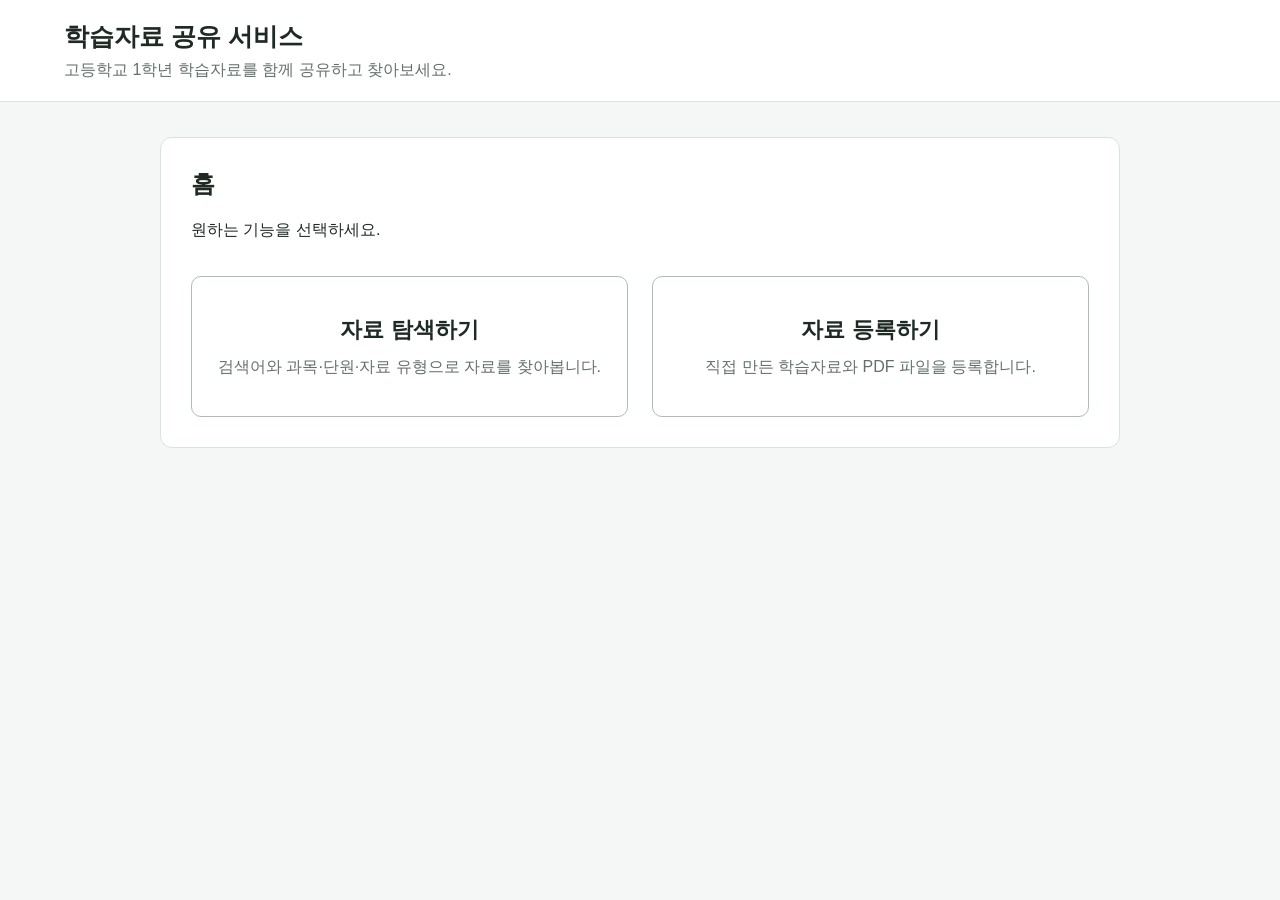
<file: index.html>
<!doctype html>
<html lang="ko">
<head>
<meta charset="utf-8"><meta name="viewport" content="width=device-width,initial-scale=1">
<title>학습자료 공유 서비스</title><link rel="stylesheet" href="style.css">
</head>
<body>
<header><h1>학습자료 공유 서비스</h1><p>고등학교 1학년 학습자료를 함께 공유하고 찾아보세요.</p></header>
<main>
  <h2>홈</h2>
  <p>원하는 기능을 선택하세요.</p>
  <div class="home-grid">
    <a class="home-card" href="search.html"><strong>자료 탐색하기</strong><span>검색어와 과목·단원·자료 유형으로 자료를 찾아봅니다.</span></a>
    <a class="home-card" href="register.html"><strong>자료 등록하기</strong><span>직접 만든 학습자료와 PDF 파일을 등록합니다.</span></a>
  </div>
</main>
</body></html>
</file>
<file: style.css>
* { box-sizing: border-box; }
body {
  margin: 0; font-family: Arial, "Noto Sans KR", sans-serif;
  background: #f4f7f5; color: #1f2a24;
}
header {
  background: #fff; border-bottom: 1px solid #d9e2dc;
  padding: 20px 5%;
}
header a { color: inherit; text-decoration: none; }
header h1 { margin: 0; font-size: 25px; }
header p { margin: 7px 0 0; color: #637068; }
main {
  width: min(960px, 92%); margin: 35px auto;
  background: white; border: 1px solid #d9e2dc; border-radius: 12px;
  padding: 30px;
}
h2 { margin-top: 0; }
.home-grid {
  display: grid; grid-template-columns: 1fr 1fr; gap: 24px; margin-top: 35px;
}
.home-card {
  display: block; padding: 38px 25px; border: 1px solid #aebdb3;
  border-radius: 10px; text-decoration: none; color: inherit; text-align: center;
}
.home-card:hover { background: #f1f7f3; }
.home-card strong { display: block; font-size: 22px; margin-bottom: 12px; }
.home-card span { color: #637068; }
.top-actions { display:flex; justify-content:space-between; align-items:center; gap:15px; }
.back { color:#314d3d; text-decoration:none; font-weight:bold; }
form { max-width: 680px; }
.field { margin: 18px 0; }
label { display:block; font-weight:bold; margin-bottom:7px; }
.required { color:#b42318; }
input, select, textarea {
  width:100%; padding:11px 12px; border:1px solid #b8c3bc;
  border-radius:6px; background:#fff; font:inherit;
}
textarea { resize:vertical; }
button {
  padding:11px 18px; border:0; border-radius:6px;
  background:#263d30; color:white; font:inherit; cursor:pointer;
}
button:hover { opacity:.9; }
.message { min-height:24px; font-weight:bold; margin-top:14px; }
.error { color:#b42318; }
.success { color:#19733b; }
.hint { font-size:13px; color:#6a756e; }
.filters {
  display:grid; grid-template-columns:2fr 1fr 1fr 1fr 1fr auto;
  gap:10px; align-items:end; margin:25px 0;
}
.filters .field { margin:0; }
.results { display:grid; gap:12px; }
.card { border:1px solid #d7dfda; border-radius:8px; padding:17px; }
.card h3 { margin:0 0 8px; }
.meta { color:#657169; font-size:14px; }
.empty { color:#657169; padding:20px 0; }
@media(max-width:760px) {
  .home-grid, .filters { grid-template-columns:1fr; }
}
.auth-box { border:1px solid #d7dfda; background:#f8fbf9; padding:18px; border-radius:10px; margin:18px 0 25px; max-width:680px; }
.auth-box h3 { margin:0 0 10px; }
.auth-fields { display:grid; grid-template-columns:1fr 1fr; gap:10px; }
.button-row { display:flex; gap:10px; margin-top:12px; flex-wrap:wrap; }
button.secondary { background:#64766a; }
button:disabled { opacity:.5; cursor:wait; }
.pdf-preview { width:100%; height:430px; border:1px solid #d7dfda; border-radius:8px; }
@media(max-width:760px) {.auth-fields {grid-template-columns:1fr;}}
\n.action-link {display:inline-flex;align-items:center;padding:10px 18px;border-radius:6px;background:#263d30;color:white;text-decoration:none;}\n.card .button-row {margin-top:14px;}\n
</file>
